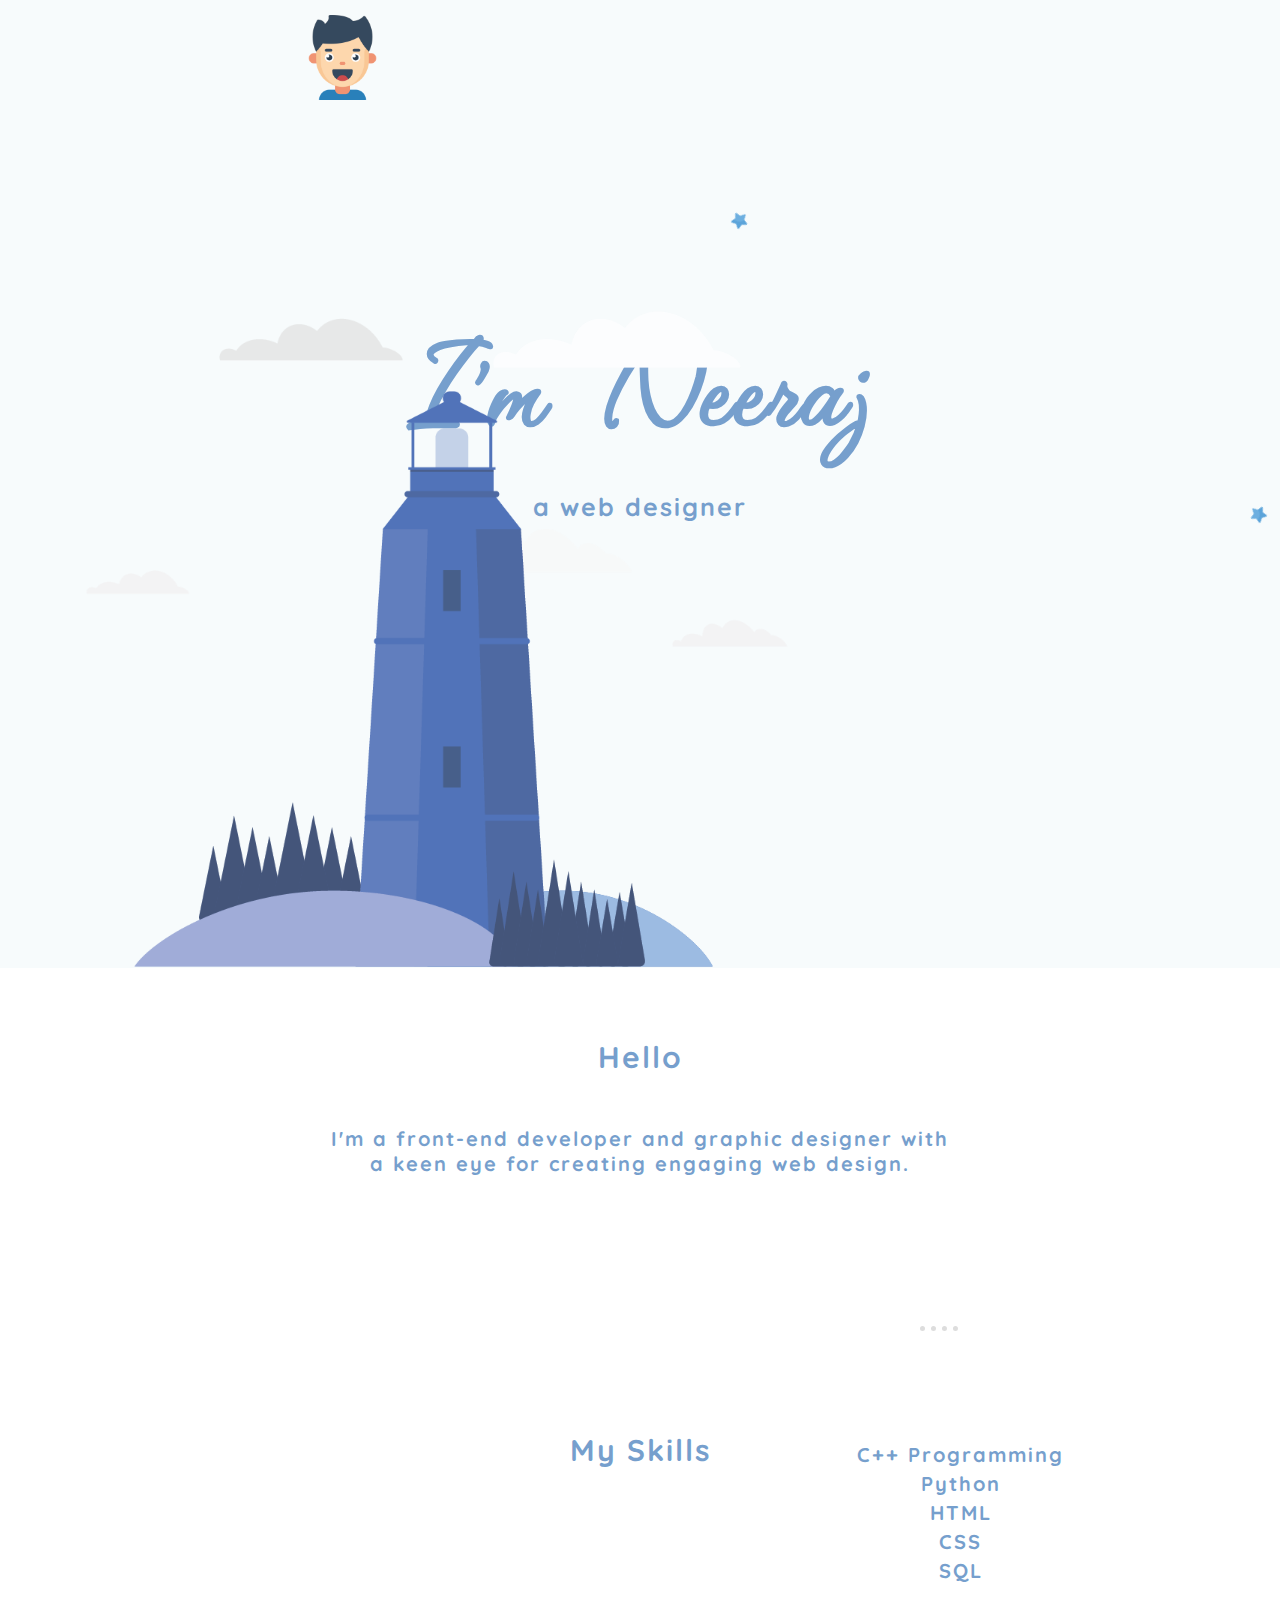
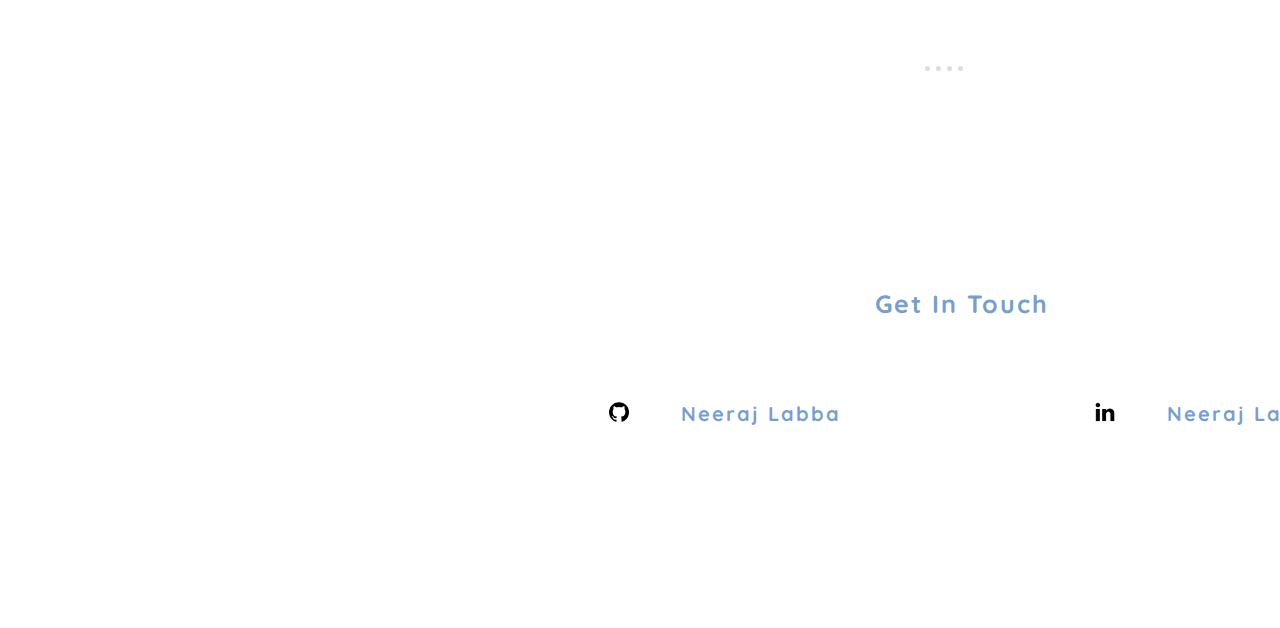
<file: index.html>
<!DOCTYPE html>
<html lang="en" dir="ltr">

<head>
  <meta charset="utf-8">
  <meta name="viewport" content="width=device-width, intial-scale=1.0">
  <title>neeraj portfolio</title>
  <link rel="stylesheet" href="css/style.css">
  <link rel="icon" href="happy.png">
  <link rel="preconnect" href="https://fonts.googleapis.com">
  <link rel="preconnect" href="https://fonts.gstatic.com" crossorigin>
  <link href="https://fonts.googleapis.com/css2?family=Quicksand:wght@300&family=Waterfall&display=swap" rel="stylesheet">
</head>

<body>
  <div class="sec1">
    <img class="kid" src="happy.png" alt="kid image" width="85" height="85">
    <a href="about.html" class="s11"><span class="s1"><strong>About</strong></span></a>
    <a href="projects.html" class="s22"><span class="s2"><strong>Projects</strong></span></a>
    <a href="contact.html" class="s33"><span class="s3"><strong>Contact</strong></span></a>
  </div>
  <div class="sec2">
    <img class="cloud-1" src="cloud-01.png" alt="cloud-image" width="128" height="128">
    <img class="star-1" src="star.png" alt="star" width="16" height="16">
    <h1>I'm Neeraj</h1>
    <p><strong>a web designer</strong></p>
    <img class="star-2" src="star.png" alt="star" width="16" height="16">
    <img class="cloud-2" src="cloud-01.png" alt="cloud-image" width="128" height="128">
    <img class="lh1" src="lighthouse.png" alt="lighthouse" width="800" height="800">
  </div>
  <div class="sec3">
    <h6><strong>Hello</strong></h6>
    <p class="desc">I'm a front-end developer and graphic designer with <br> a keen eye for creating engaging web design.</p>
    <hr class="seperation">
    <h6 class="skillset">My Skills</h6>
    <script src="https://cdn.lordicon.com/libs/mssddfmo/lord-icon-2.1.0.js"></script>
    <lord-icon class="anime1" src="https://cdn.lordicon.com/dtgezzsi.json" trigger="hover" colors="primary:#769fcd,secondary:#769fcd" style="width:128px;height:128px">
    </lord-icon>
    <table class="desc2">
      <tr>
        <td></td>
        <td>C++ Programming</td>
      </tr>
      <tr>
        <td></td>
        <td>Python</td>
      </tr>
      <tr>
        <td></td>
        <td>HTML</td>
      </tr>
      <tr>
        <td></td>
        <td>CSS</td>
      </tr>
      <tr>
        <td></td>
        <td>SQL</td>
      </tr>
    </table>
    <hr class="seperation1">
  </div>
  <div class="sec4">
    <span class="last1"><strong>Get In Touch</strong></span>
    <table class="table2" cellspacing="150px">
      <tr>
        <td>
          <table cellspacing="50px">
            <tr>
              <td><img class="github" src="github.png" alt="github" width="20" height="20"></td>
              <td><a class="user1" href="https://github.com/JerryXO">Neeraj Labba</a></td>
            </tr>
          </table>
        </td>
        <td>
          <table cellspacing="50px">
            <tr>
              <td><img class="linkedin" src="linkedin.png" alt="linkedin" width="20" height="20"></td>
              <td> <a class="user1" href="https://www.linkedin.com/in/neeraj-labba-10012002/">Neeraj Labba</a> </td>
            </tr>
          </table>
        </td>
      </tr>
    </table>




  </div>
</body>

</html>
</file>
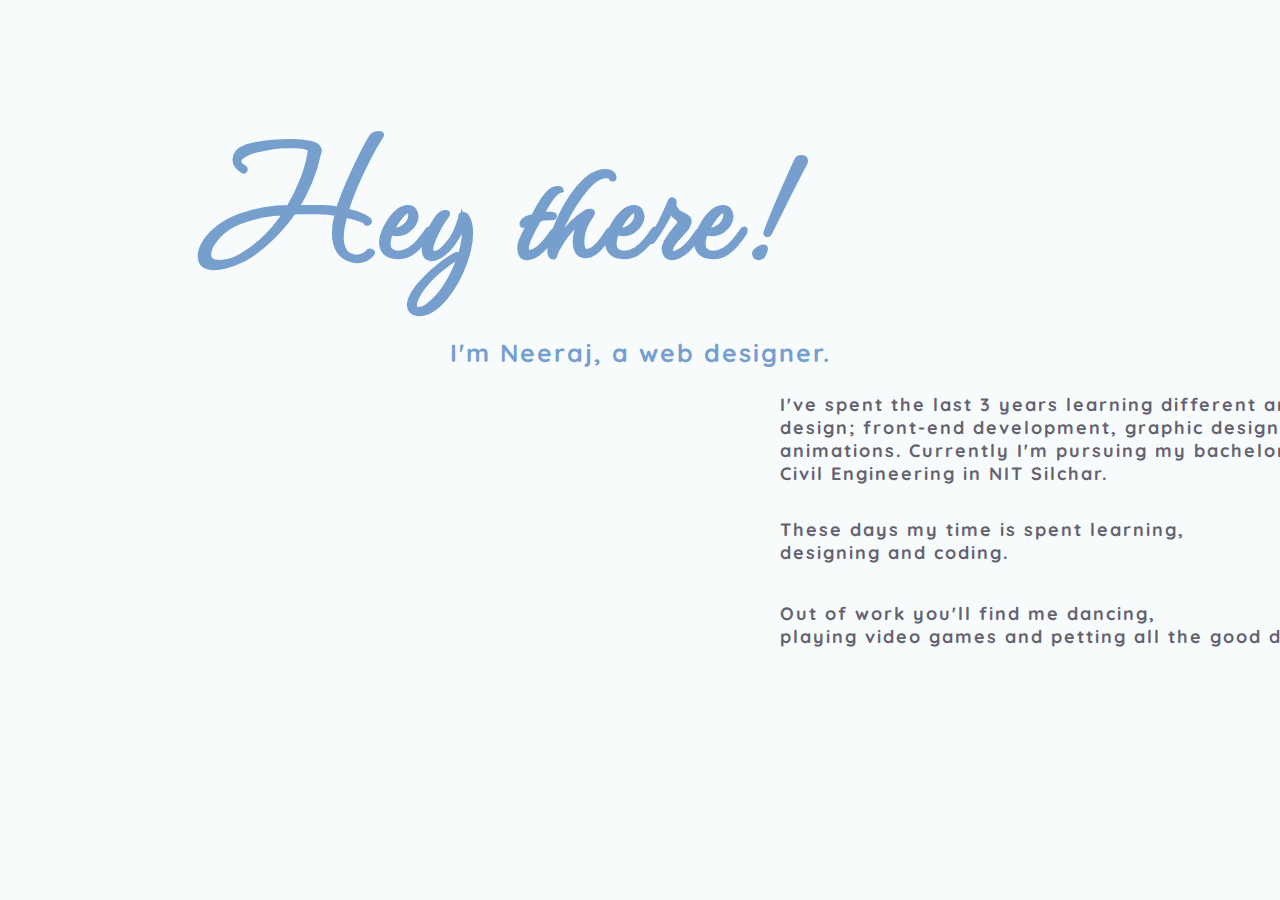
<file: about.html>
<!DOCTYPE html>
<html lang="en" dir="ltr">
  <head>
    <meta charset="utf-8">
    <title>about me</title>
    <link rel="stylesheet" href="css/about.css">
    <link rel="icon" href="happy.png">
    <link rel="preconnect" href="https://fonts.googleapis.com">
    <link rel="preconnect" href="https://fonts.gstatic.com" crossorigin>
    <link href="https://fonts.googleapis.com/css2?family=Quicksand:wght@300&family=Waterfall&display=swap" rel="stylesheet">
  </head>
  <body>
    <h1 class="s1">Hey there!</h1>
    <p class="p1"><strong>I'm Neeraj, a web designer.</strong></p>
    <p class="p2"><strong>I've spent the last 3 years learning different areas of <br>design; front-end development, graphic design and <br>animations. Currently I'm pursuing my bachelors degree in<br> Civil Engineering in NIT Silchar. </strong></p>
    <p class="p3"><strong>These days my time is spent learning,<br>designing and coding.</strong></p>
    <p class="p4"><strong>Out of work you'll find me dancing,<br>playing video games and petting all the good dogs.</strong></p>
  </body>
</html>
</file>
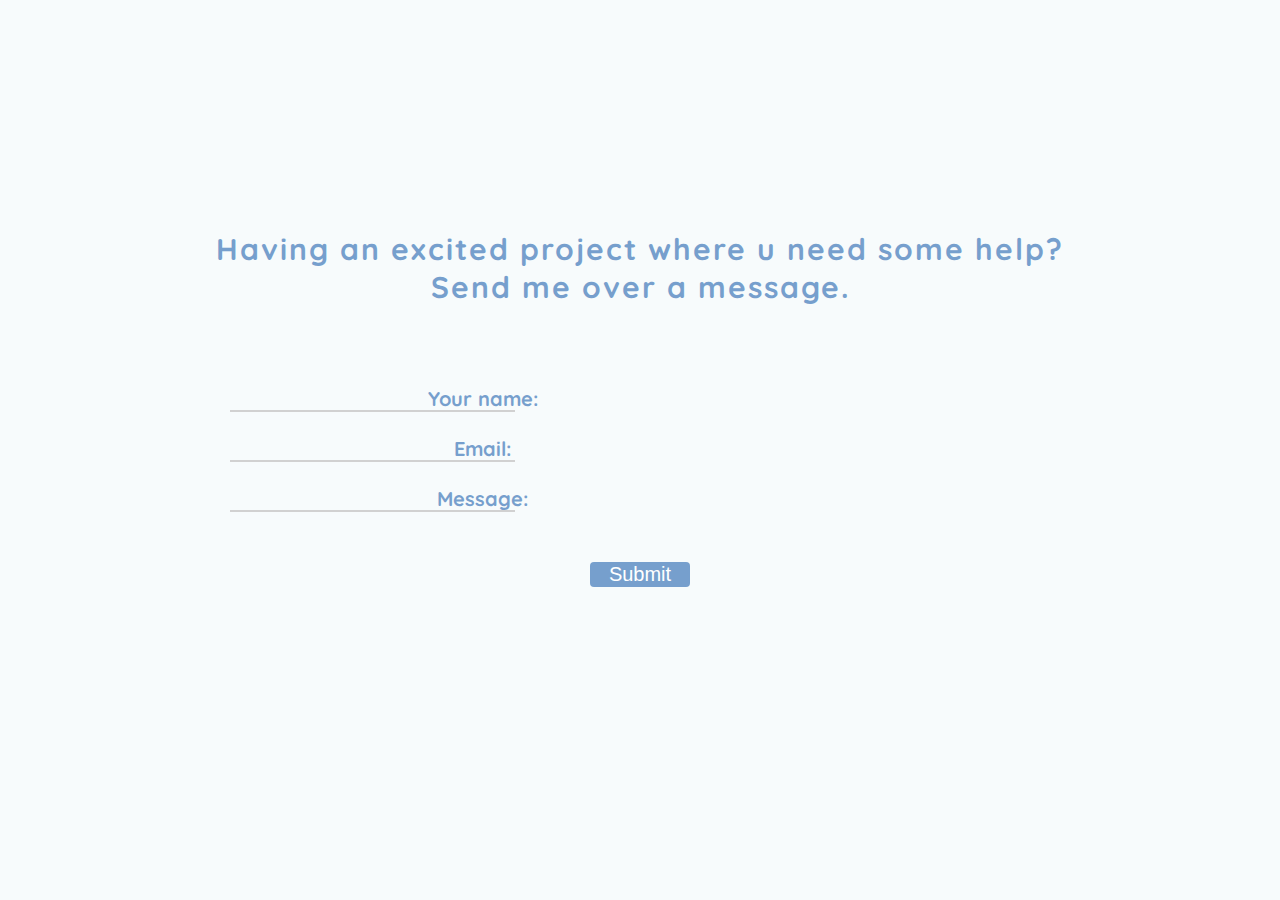
<file: contact.html>
<!DOCTYPE html>
<html lang="en" dir="ltr">
  <head>
    <meta charset="utf-8">
    <title>contact me</title>
    <link rel="stylesheet" href="css/contact.css">
    <link rel="icon" href="happy.png">
    <link rel="preconnect" href="https://fonts.googleapis.com">
    <link rel="preconnect" href="https://fonts.gstatic.com" crossorigin>
    <link href="https://fonts.googleapis.com/css2?family=Quicksand:wght@300&family=Waterfall&display=swap" rel="stylesheet">
  </head>
  <body>
    <h3 class="h1">Having an excited project where u need some help?<br>Send me over a message.</h3>
    <form class="s1" action="index.html" method="post">
      <label>Your name:</label>
      <input type="text" name="" value="">
      <br>
      <br>
      <label>Email:</label>
      <input type="text" name="" value="">
      <br>
      <br>
      <label>Message:</label>
      <input type="text" name="" value="">
      <br>
      <br>
      <br>
      <input type="submit" name="">
    </form>
  </body>
</html>
</file>
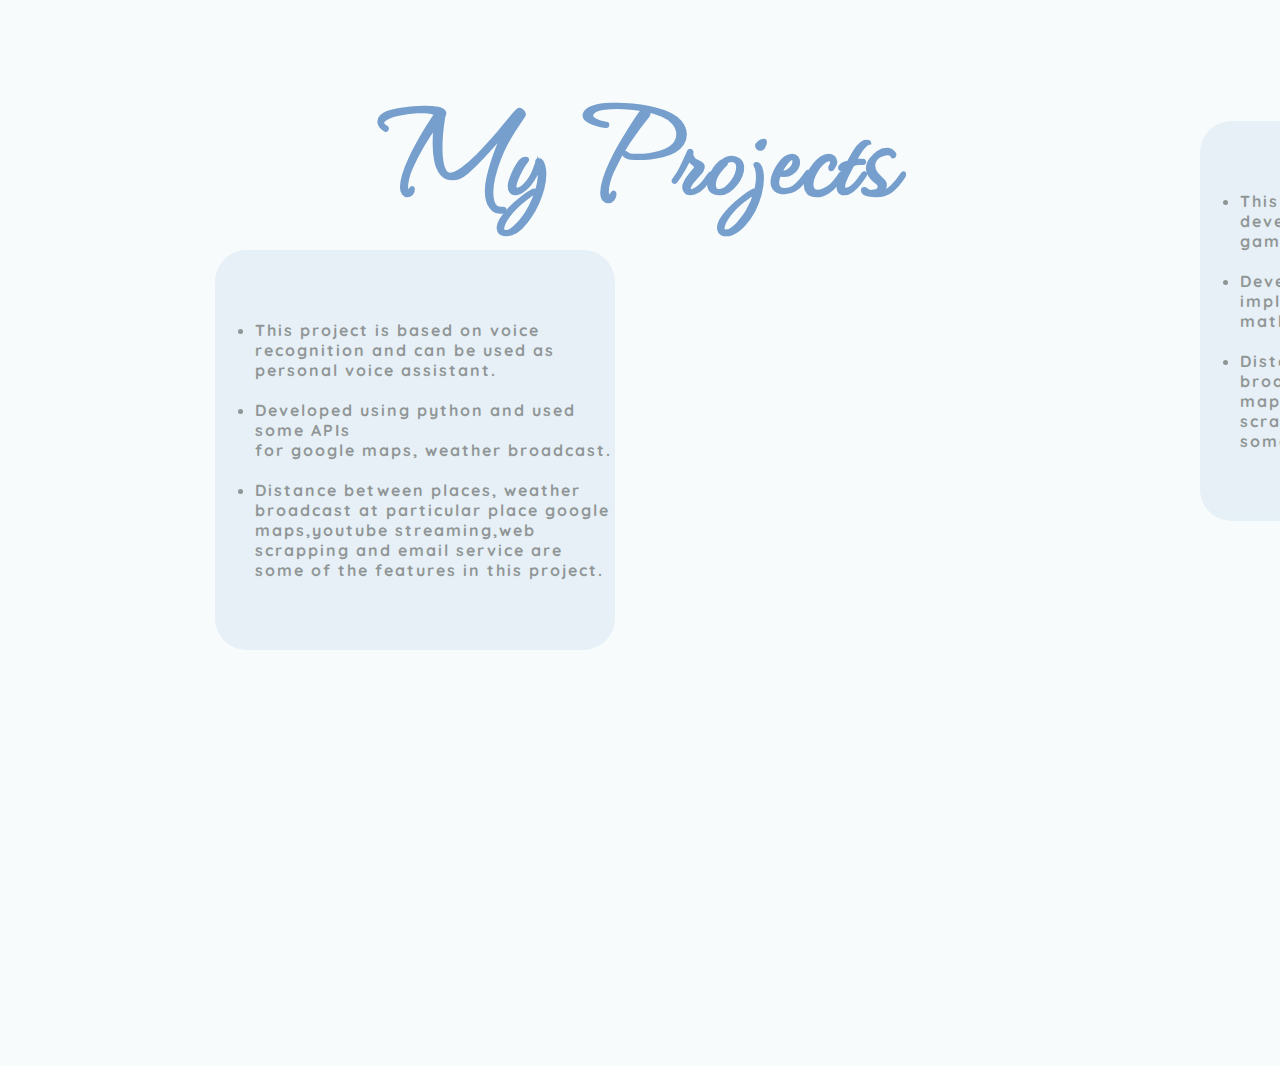
<file: projects.html>
<!DOCTYPE html>
<html lang="en" dir="ltr">

<head>
  <meta charset="utf-8">
  <title>my projects</title>
  <link rel="stylesheet" href="css/projects.css">
  <link rel="icon" href="happy.png">
  <link rel="preconnect" href="https://fonts.googleapis.com">
  <link rel="preconnect" href="https://fonts.gstatic.com" crossorigin>
  <link href="https://fonts.googleapis.com/css2?family=Quicksand:wght@300&family=Waterfall&display=swap" rel="stylesheet">
</head>

<body>
  <h2 class="s1"><strong>My Projects</strong></h2>
  <script src="https://cdn.lordicon.com/libs/mssddfmo/lord-icon-2.1.0.js"></script>
  <lord-icon src="https://cdn.lordicon.com/fpipqhrr.json" trigger="hover" colors="primary:#769fcd,secondary:#769fcd" style="width:128px;height:128px" class="image1">
  </lord-icon>
  <div class="blk1">
    <span class="s2">
      <ul>
        <li>This project is based on voice recognition and can be used as personal voice assistant.</li>
        <br>
        <li>Developed using python and used some APIs<br>for google maps, weather broadcast.</li>
        <br>
        <li>Distance between places, weather broadcast at particular place google maps,youtube streaming,web scrapping and email service are some of the features in this project.</li>
      </ul>
    </span>
  </div>
  <script src="https://cdn.lordicon.com/libs/mssddfmo/lord-icon-2.1.0.js"></script>
  <lord-icon src="https://cdn.lordicon.com/ktxpktdd.json" trigger="hover" colors="primary:#769fcd,secondary:#769fcd" style="width:128px;height:128px" class="image2">
  </lord-icon>
  <div class="blk2">
    <span class="s3">
      <ul>
        <li>This project is based on game development and an 2D arcade game.</li>
        <br>
        <li>Developed using python and implementing physics, basic mathematics.</li>
        <br>
        <li>Distance between places, weather broadcast at particular place google maps,youtube streaming,web scrapping and email service are some of the features in this project.</li>
      </ul>
    </span>
  </div>
</body>

</html>
</file>
<file: css/style.css>
body {
  margin: 0;
}

.sec1 {
  background-color: #F7FBFC;
  height: 100px;
}

.s1 {
  font-family: 'Quicksand', sans-serif;
  letter-spacing: 2px;
  text-align: center;
  font-size: 20px;
  color: #769FCD;
  position: relative;
  left: 1200px;
  bottom: 20px;
}

.s2 {
  font-family: 'Quicksand', sans-serif;
  letter-spacing: 2px;
  text-align: center;
  font-size: 20px;
  color: #769FCD;
  position: relative;
  left: 1300px;
  bottom: 20px;
}

.s3 {
  font-family: 'Quicksand', sans-serif;
  letter-spacing: 2px;
  text-align: center;
  font-size: 20px;
  color: #769FCD;
  position: relative;
  left: 1400px;
  bottom: 20px;
}

h1 {
  color: #769FCD;
  font-size: 150px;
  font-family: 'Waterfall', cursive;
  letter-spacing: 2px;
  text-align: center;
  margin-top: 0;
  margin-bottom: 0;
  padding-top: 60px;
}

p {
  color: #769FCD;
  font-size: 25px;
  font-family: 'Quicksand', sans-serif;
  letter-spacing: 2px;
  margin-bottom: 0;
  text-align: center;
}

.kid {
  position: relative;
  top: 15px;
  left: 300px;
}

.cloud-1 {
  position: relative;
  top: 70px;
  left: 1300px;
}

.cloud-2 {
  position: relative;
  left: 1500px;
  bottom: 800px;
}

.star-1 {
  position: relative;
  left: 600px;
  transform: rotate(45deg);
}

.star-2 {
  position: relative;
  left: 1250px;
  bottom: 800px;
  transform: rotate(-45deg);
}

.lh1{
  position: relative;
  left:-100px;
  bottom: 272px;
}

h6 {
  color: #769FCD;
  font-size: 30px;
  font-family: 'Quicksand', sans-serif;
  letter-spacing: 2px;
  text-align: center;
  margin-top: 0;
  margin-bottom: 0;
  position: relative;
  top: 70px;
}

.sec2 {
  margin: 0;
  background-color: #F7FBFC;
  height: 868px;
}

.desc {
  font-weight: bold;
  color: #769FCD;
  font-size: 20px;
  font-family: 'Quicksand', sans-serif;
  letter-spacing: 2px;
  margin-bottom: 0;
  text-align: center;
  position: relative;
  top: 100px;
}

.seperation {
  margin: 0;
  border-style: none;
  border-top-style: dotted;
  border-color: #DDDDDD;
  border-width: 5px;
  width: 3%;
  position: relative;
  top: 250px;
  left: 920px;
}

.sec3 {
  margin: 0;
  height: 900px;
}

.skillset {
  text-align: center;
  margin: 0;
  position: relative;
  top: 350px;
}

.anime1 {
  position: relative;
  top: 400px;
  left: 700px;
}

.desc2 {
  font-weight: bold;
  color: #769FCD;
  font-size: 20px;
  font-family: 'Quicksand', sans-serif;
  letter-spacing: 2px;
  text-align: center;
  position: relative;
  top: 320px;
  left: 850px;
}

.seperation1 {
  margin: 0;
  border-style: none;
  border-top-style: dotted;
  border-color: #DDDDDD;
  border-width: 5px;
  width: 3%;
  position: relative;
  top: 400px;
  left: 925px;
}

.sec4 {
  margin: 0;
  height: 150px;
  background-color: white;
}

.last1 {
  color: #769FCD;
  font-size: 25px;
  font-family: 'Quicksand', sans-serif;
  letter-spacing: 2px;
  margin-top: 0;
  margin-bottom: 0;
  position: relative;
  top: 20px;
  left: 875px;
}

.table2 {
  margin: 0;
  position: relative;
  left: 407px;
  bottom: 100px;
}

.user1{
  text-decoration: none;
  font-weight: bold;
  font-size: 20px;
  font-family: 'Quicksand', sans-serif;
  color: #769FCD;
  letter-spacing: 2px;
}

.s11{
  text-decoration: none;
}

.s22{
  text-decoration: none;
}

.s33{
  text-decoration: none;
}
</file>
<file: css/about.css>
body{
  margin: 0;
  background-color: #F7FBFC;
}

.s1{
  color: #769FCD;
  font-size: 200px;
  font-family: 'Waterfall', cursive;
  letter-spacing: 2px;
  text-align: left;
  margin-top: 0;
  margin-bottom: 0;
  padding-top: 80px;
  position: relative;
  left: 200px;
}

.p1{
  color: #769FCD;
  font-family: 'Quicksand', sans-serif;
  letter-spacing: 2px;
  text-align: center;
  font-size: 25px;
}

.p2{
  color: #656270;
  font-family: 'Quicksand', sans-serif;
  letter-spacing: 2px;
  text-align: left;
  font-size: 18px;
  position: relative;
  left: 780px;
}

.p3{
  color: #656270;
  font-family: 'Quicksand', sans-serif;
  letter-spacing: 2px;
  text-align: left;
  font-size: 18px;
  position: relative;
  top: 15px;
  left: 780px;
}

.p4{
  color: #656270;
  font-family: 'Quicksand', sans-serif;
  letter-spacing: 2px;
  text-align: left;
  font-size: 18px;
  position: relative;
  top: 35px;
  left: 780px;
}
</file>
<file: css/contact.css>
body {
  margin: 0;
  background-color: #F7FBFC;
}

.h1 {
  color: #769FCD;
  font-family: 'Quicksand', sans-serif;
  letter-spacing: 2px;
  text-align: center;
  font-size: 30px;
  position: relative;
  top: 200px;
}

.s1 {
  color: #769FCD;
  font-weight: bolder;
  font-family: 'Quicksand', sans-serif;
  font-size: 20px;
  text-align: center;
  position: relative;
  top: 250px;
}

input[type=text] {
  float: right;
  font-size: 20px;
  outline-style: none;
  border: none;
  background: transparent;
  border-bottom: 2px solid #D1D1D1;
  padding: 2px 10px;
  margin: 5px 15px;
  position: relative;
  left: -750px;
  bottom: 8px;
}

label{
  text-align:right;
}

input[type=submit]{
  width: 100px;
  text-align: center;
  font-size: 20px;
  border: none;
  background-color: #769FCD;
  color:  white;
  border-radius: 4px;
}
</file>
<file: css/projects.css>
body{
  background-color: #F7FBFC;
  margin: 0;
}

.s1{
  color: #769FCD;
  font-size: 150px;
  font-family: 'Waterfall', cursive;
  letter-spacing: 2px;
  text-align: center;
  margin-top: 0;
  margin-bottom: 0;
  padding-top: 60px;

}

.blk1{
  margin: 0;
  opacity: 0.5;
  border-radius: 8%;
  background-color: #D6E6F2;
  width: 400px;
  height: 400px;
  position: relative;
  left: 215px;
}

.image1{
  position: relative;
  left: 350px;
}

.s2{
  font-weight:bolder;
  color: #2C3333;
  font-family: 'Quicksand', sans-serif;
  letter-spacing: 2px;
  position: relative;
  top: 70px;
}

.blk2{
  margin: 0;
  opacity: 0.5;
  border-radius: 8%;
  background-color: #D6E6F2;
  width: 400px;
  height: 400px;
  position: relative;
  left: 1200px;
  bottom: 545px;
}

.s3{
  font-weight:bolder;
  color: #2C3333;
  font-family: 'Quicksand', sans-serif;
  letter-spacing: 2px;
  position: relative;
  top: 70px;
}

.image2{
  position: relative;
  bottom: 540px;
  left: 1330px;
}
</file>
